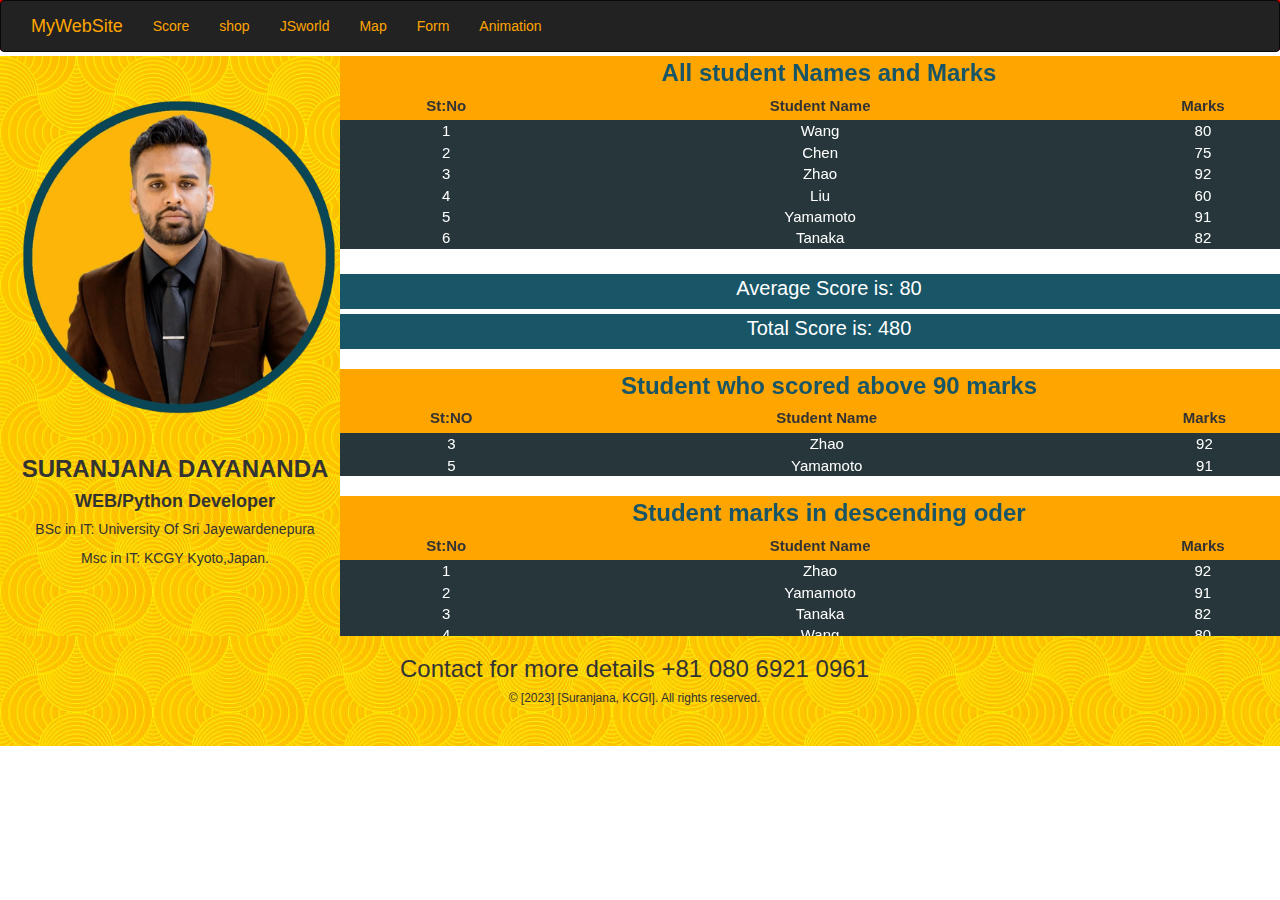
<file: index.html>
<!DOCTYPE html>
<html lang="en">
<head>
  <title>Bootstrap Example</title>
  <meta charset="utf-8">
  <meta name="viewport" content="width=device-width, initial-scale=1">
  <link rel="stylesheet" href="https://maxcdn.bootstrapcdn.com/bootstrap/3.4.1/css/bootstrap.min.css">
  <link
    rel="stylesheet"
    href="https://cdnjs.cloudflare.com/ajax/libs/animate.css/4.1.1/animate.min.css"
  />
  
  <style type="text/css">
  	
  	.header{

  				width: 100%;
  				height: 50px;
  				background-color:red;
  				align-items: center;
  	}
  	
  	.content { 
    width: 50%; 
		} 
		.content1 { 
		    float: left; 
		    width: 50%; 
		} 
		.bio { 
		    background-color: red; 
		    margin-top: 5px;
		    width: 350px;
		    height: 580px;
		    background-image: url(img/bimg.jpeg); 
		} 
		.frame { 
		    margin-left: 20px; 
		      margin-top: 5px;
		    width: 1000px;
		    height: 580px; 
		    background-color: yellow; 
		}
		.footer{
				display: flex;
				margin-top: 100px;
				width: 100%;
  			height: 110px;
  			
  			background-image: url(img/bimg.jpeg);
  	}
  	.footer h3,h6{
  		margin-left: 400px;
  	}
  	.items{
  		align-items: center;
  	}
		
  </style>
</head>
<body> 



		
		<div  class="header">
		<header class="items">
		<nav class="navbar navbar-inverse" >
  	<div class="nav">
  		<div class="container-fluid">
    <div class="navbar-header" >
      <a style=" color: orange;" class="navbar-brand" href="index.html" >MyWebSite</a>
    </div>
    <ul class="nav navbar-nav">
      
      <li ><a style=" color: orange;" href="1js.html" target="iframe1">Score</a></li>
      <li ><a style=" color: orange;" href="2js.html" target="iframe1">shop</a></li>
      <li ><a style=" color: orange;" href="3js.html" target="iframe1">JSworld</a></li>
      <li ><a style=" color: orange;" href="4js.html" target="iframe1">Map</a></li>
      <li ><a style=" color: orange;" href="5js.html" target="iframe1">Form</a></li>
      <li ><a style=" color: orange;" href="6js.html" target="iframe1">Animation</a></li>

      
     
      
    </ul>
    
    
 		</div>
  	</div>
		</nav>
		</header>
		</div>
		<div class="content">
			  <div class="content1">
			    		<div class="bio">
			    			<center><img class="animate__animated animate__fadeInLeft" src="img/img3.png" width="355" height="380">
			    			<h3  class="animate__animated animate__fadeInUp"><b>SURANJANA DAYANANDA</b></h3><h4  class="animate__animated animate__fadeInUp"><b>WEB/Python Developer</b></h4>

			    			<h5  class="animate__animated animate__fadeInUp">BSc in IT: University Of Sri Jayewardenepura</h5>

			    			</h5 class="animate__animated animate__fadeInUp">Msc in IT: KCGY Kyoto,Japan.</h5></center>

			    		</div>
			  </div>
			  <div class="content1">
			    		<div class="frame">
			    			<iframe src="1js.html"  name="iframe1" width="1000" height="580" style="border:none; background-color: white;">
</iframe>
			    		</div>
			  </div>
		</div>
		<div  class="footer">
			<center><h3 class="animate__animated animate__zoomIn">Contact for more details +81 080 6921 0961</h3>
				<h6 class="animate__animated animate__zoomIn">© [2023] [Suranjana, KCGI]. All rights reserved.</h6>
			</center>
			
		</div>
		



</body>
</html>
</file>
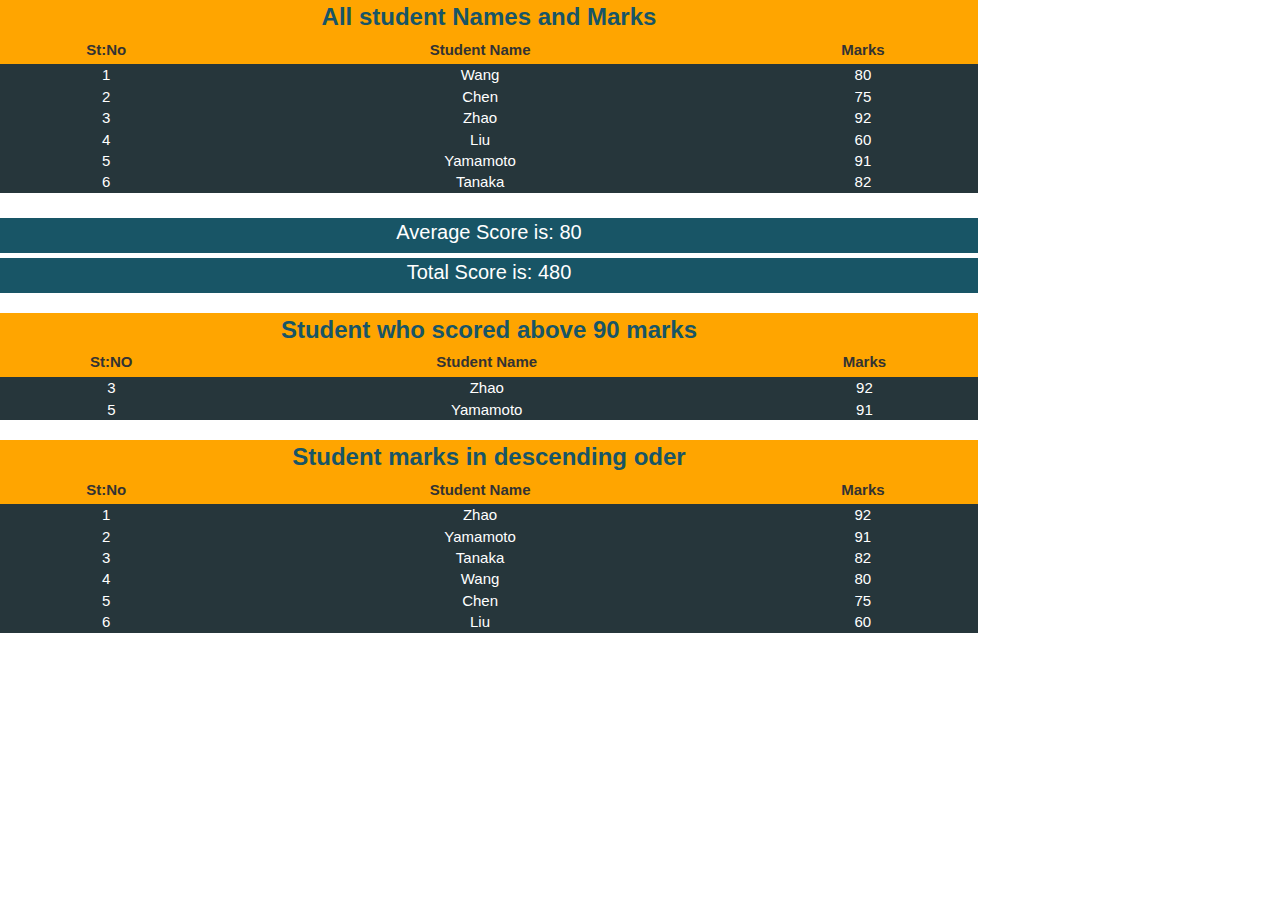
<file: 1js.html>
<!DOCTYPE html>
<html>
<head>
	<meta charset="utf-8">
	<meta name="viewport" content="width=device-width, initial-scale=1">
	<link rel="stylesheet" href="https://maxcdn.bootstrapcdn.com/bootstrap/3.4.1/css/bootstrap.min.css">
	<link
    rel="stylesheet"
    href="https://cdnjs.cloudflare.com/ajax/libs/animate.css/4.1.1/animate.min.css"
  />
	<title>Assignment-1</title>
	<style type="text/css">
		table{
			width: 978px;
			height: auto;
			border: 0.3;
			border-spacing:0px;

		}
		th, td{
			text-align: center;
			height: 15px;
			font-size: 15px;


		}
		th{
			background-color: orange;
			height: 30px;

		}
		td{
			background-color: #26363b;
			color: white;
		}
		div{
			width: 978px;
			height: 35px;
			margin-top: 5px;
			background-color: #185566;
			color: white;
			font-size: 20px;
			text-align: center;
		}
	</style>
</head>
<body>
	
		<table id="arrayTable"  class="animate__animated animate__fadeInUp">
		
        <thead>
        	<tr>
        		<th colspan="3" style="font-size: 24px; color: #185566; ">All student Names and Marks</th>
        	</tr>
            <tr>
                <th>St:No</th>
                <th>Student Name</th>
                <th>Marks</th>
            </tr>
        </thead>
        <tbody id="1">
        
        </tbody>
    </table><br>

    <div id="avg" class="animate__animated animate__fadeInUp"></div>
    <div id="total" class="animate__animated animate__fadeInUp"></div><br>
    
    <table id="over90" class="animate__animated animate__fadeInUp" >
    	
        <thead>
        	<tr>
        		<th colspan="3" style="font-size: 24px; color: #185566; ">Student who scored above 90 marks</th>
        	</tr>
            <tr>
                <th>St:NO</th>
                <th>Student Name</th>
                <th>Marks</th>
            </tr>
        </thead>
        <tbody>
        
        </tbody>
    </table><br>
    
    <table id="place" class="animate__animated animate__fadeInUp" >
    	
        <thead>
        	<tr>
        		<th colspan="3" style="font-size: 24px; color: #185566; ">Student marks in descending oder</th>
        	</tr>
            <tr>
                <th>St:No</th>
                <th>Student Name</th>
                <th>Marks</th>
            </tr>
        </thead>
        <tbody>
        
        </tbody>
    </table>

	
	
		<script type="text/javascript">
		// Array of student names
		const names = ["Wang", "Chen", "Zhao", "Liu", "Yamamoto", "Tanaka"];


		// Array of student scores
		const score = [80, 75, 92, 60, 91, 82];

		// print all student and their Marks
		lnt = score.length; 
		const tableBody = document.querySelector('#arrayTable tbody');
		for (var i = 0; i < lnt; i++) {
			const row = document.createElement('tr');

		    const indexCell = document.createElement('td');
		    indexCell.textContent = i+1;

		    const valueCell = document.createElement('td');
		    valueCell.textContent = names[i];
		    const valueCell2 = document.createElement('td');
		    valueCell2.textContent = score[i];

		    row.appendChild(indexCell);
		    row.appendChild(valueCell);
		    row.appendChild(valueCell2);

		    tableBody.appendChild(row);
		}
		document.write("<br>");

		// Calculate total score
		var totalScore = 0;
		for (var i = 0; i < score.length; i++) {
		  totalScore += score[i];
		}


		// Calculate average score
		var averageScore = "Average Score is: "+(totalScore / score.length);
		var totalScore = "Total Score is: "+totalScore;



		// Display total and average score
		// document.write("Total Score: " + totalScore,"<br>");
		// document.write("Average Score: " + averageScore,"<br><br>");
		document.getElementById("avg").textContent = averageScore;
		document.getElementById("total").textContent = totalScore;


		// Display students with scores over 90
		const over90 = document.querySelector('#over90 tbody');
		for (var i = 0; i < score.length; i++) {
		  if (score[i] > 90) {
		    const row = document.createElement('tr');

		    const indexCell = document.createElement('td');
		    indexCell.textContent = i+1;

		    const valueCell = document.createElement('td');
		    valueCell.textContent = names[i];
		    const valueCell2 = document.createElement('td');
		    valueCell2.textContent = score[i];

		    row.appendChild(indexCell);
		    row.appendChild(valueCell);
		    row.appendChild(valueCell2);

		    over90.appendChild(row);
		  }
		}


		// Sort Scores in descending order
		
		lnt = score.length; 
		const places = document.querySelector('#place tbody');
		for (var i = 0; i < lnt; i++) {
			const mx = Math.max(...score);
			const ind = score.indexOf(mx);
			
			
			const row = document.createElement('tr');

		    const indexCell = document.createElement('td');
		    indexCell.textContent = i+1;

		    const valueCell = document.createElement('td');
		    valueCell.textContent = names[ind];
		    const valueCell2 = document.createElement('td');
		    valueCell2.textContent = score[ind];

		    row.appendChild(indexCell);
		    row.appendChild(valueCell);
		    row.appendChild(valueCell2);

		    places.appendChild(row);
		    score.splice(ind,1);
			names.splice(ind,1);
			
		}

		

	</script>

</body>
</html>
</file>
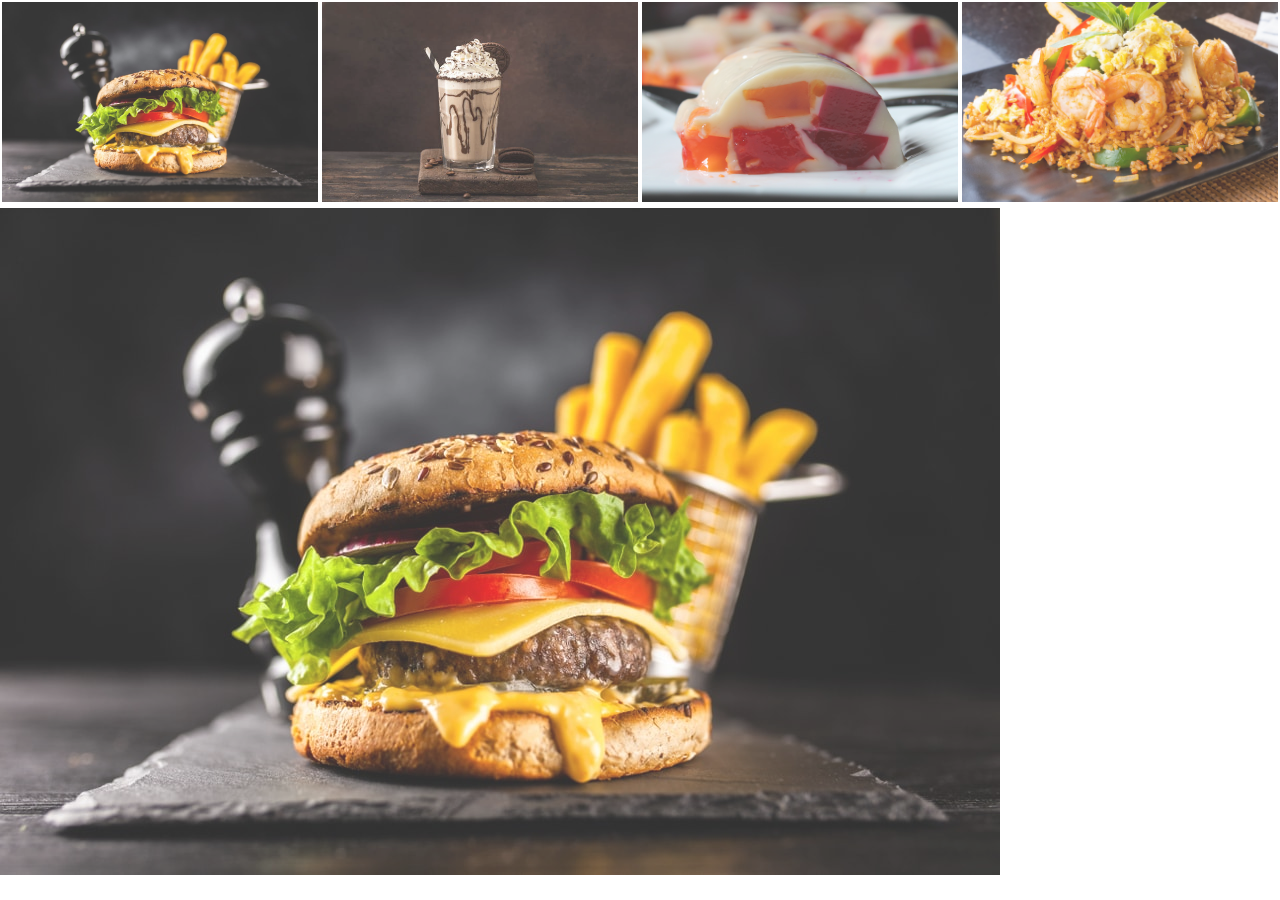
<file: 2js.html>
<!DOCTYPE html>
<html>
<head>
<meta name="viewport" content="width=device-width, initial-scale=1">
<link
    rel="stylesheet"
    href="https://cdnjs.cloudflare.com/ajax/libs/animate.css/4.1.1/animate.min.css"
  />
<style>
* {
  box-sizing: border-box;

}

body {
  margin: 0;
  font-family: Arial;
  
  color: white;
}


.column {
  float: left;
  width: 25%;
  padding: 2px;
}


img {
  opacity: 0.8; 
  cursor: pointer; 
}

img:hover {
  opacity: 1;
}


.row:after {
  content: "";
  display: table;
  clear: both;
}


.container {
  position: relative;
  display: none;
}


#imgtext {
  position: absolute;
  bottom: 15px;
  left: 15px;
  color: white;
  font-size: 20px;
}


.closebtn {
  position: absolute;
  top: 10px;
  right: 15px;
  color: white;
  font-size: 35px;
  cursor: pointer;
}
</style>
</head>
<body>




<div class="row">
  <div class="column">
    <img class="animate__animated animate__fadeInDown" src="img/shop/img1.jpeg" alt="BURGER" style="width:100%"  height="200px"onclick="myFunction(this);">
  </div>
  <div class="column">
    <img class="animate__animated animate__fadeInDown" src="img/shop/img2.jpeg" alt="CHOCO SHAKE" style="width:100%; height: 200px;" onclick="myFunction(this);">
  </div>
  <div class="column">
    <img class="animate__animated animate__fadeInDown" src="img/shop/img3.jpeg" alt="JELLO" style="width:100%"  height="200px"onclick="myFunction(this);">
  </div>
  <div class="column">
    <img class="animate__animated animate__fadeInDown" src="img/shop/img4.jpeg" alt="MIXED RICE" style="width:100%"  height="200px"onclick="myFunction(this);">
  </div>
</div>

<div class="container">
  <div id="imgtext"></div>
  <span onclick="this.parentElement.style.display='none'" class="closebtn">&times;</span>
  
  <img id="expandedImg" style="width:100%">
  
  
</div>
<img src="img/shop/img1.jpeg">
<script>
function myFunction(imgs) {
  var expandImg = document.getElementById("expandedImg");
  var imgText = document.getElementById("imgtext");
  expandImg.src = imgs.src;
  imgText.innerHTML = imgs.alt;
  expandImg.parentElement.style.display = "block";
}
</script>

</body>
</html>
</file>
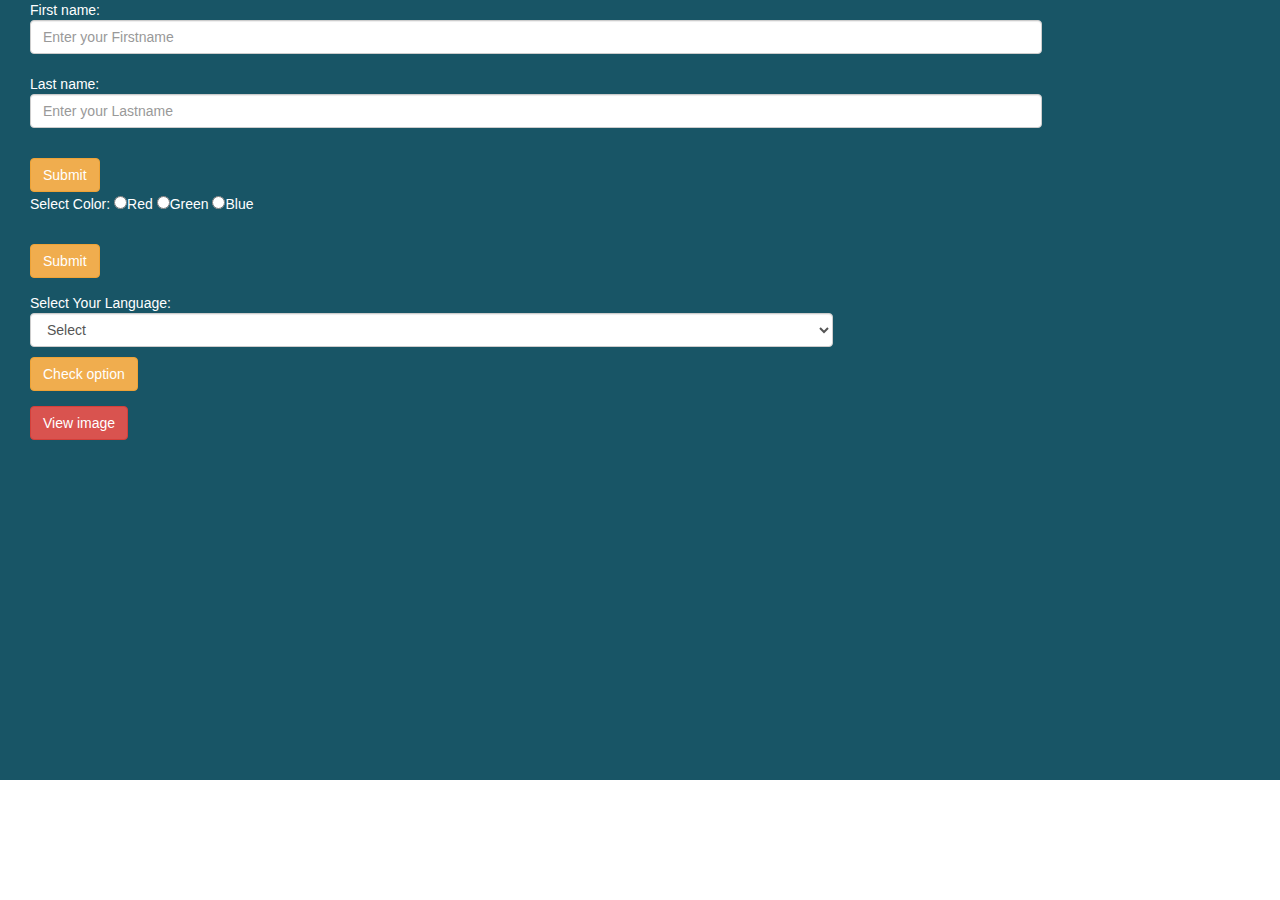
<file: 3js.html>
<!DOCTYPE html>
<html>
<head>
	<title></title>
	<link rel="stylesheet" href="https://maxcdn.bootstrapcdn.com/bootstrap/3.4.1/css/bootstrap.min.css">
	<link
    rel="stylesheet"
    href="https://cdnjs.cloudflare.com/ajax/libs/animate.css/4.1.1/animate.min.css">
	<style type="text/css">
	
		img{
			width: 400px;
			height: 260px;
			border-radius: 10px;
			margin-top: 20px;
		}
		.container{
			width: 100%;
			height: 780px;
			margin-top: 10px 10px 10px 10px;
			background-color: #185566;
			color: white;
			
		}
	</style>
</head>
<body>

		<div class="container">
			<div class="name" class="form-group">
			<div class="col-md-10">
				First name: <input type="text"  class="form-control" id="fname"  name="fname" placeholder="Enter your Firstname"><br>
				  Last name: <input type="text"  class="form-control"  id="lname" name="lname" placeholder="Enter your Lastname"><br>
				  <h4 id="name"></h4>
				  <input type="button" class="btn btn-warning" onclick="myFunction()" value="Submit">
			</div>
			<br>
			<br>
			<br>

			<script>
			function myFunction() {
			  var a =document.getElementById("fname").value;
			  var b =document.getElementById("lname").value;
			  document.getElementById("name").textContent = "Welcome "+a+" "+b;
			}
			
			</script>
		</div><br>

     
    
    <div class="color" >
    <div class="col-md-8">
    	<div class="form-group">
    		Select Color:
    <input  type="radio" name="color" value="Red">Red
    <input  type="radio" name="color" value="Green">Green
    <input  type="radio" name="color" value="Blue">Blue
    <br><br>
     <h4 id="result"></h4>
    <button class="btn btn-warning" type="button" onclick="displayRadioValue()">
        Submit
    </button>
    	</div>
    </div>
    <br>
   
    <script>
        function displayRadioValue() {
            var ele = document.getElementsByName('color');
 
            for (i = 0; i < ele.length; i++) {
                if (ele[i].checked)
                    document.getElementById("result").innerHTML
                        = "Your Color is: " + ele[i].value;
            }
        }
    </script>
    </div>


    <div class="language">
    	<div class="col-md-8">
    		<div class="form-group">
    			<p> Select Your Language:
        <select id="select" class="form-control">
            <option value="Sinhala">Select</option>
            <option value="Sinhala">Sinhala</option>
            <option value="English">English</option>
            <option value="Japanese">Japanese</option>
        </select>
    </p>
 	<h4 id="output"></h4>
  
 
 
    <button class="btn btn-warning" onclick="getOption()"> Check option </button><br>
     
    		</div>
    	</div>
    <script type="text/javascript">
    function getOption() {
        selectElement = document.querySelector('#select');
        output = selectElement.value;
        document.getElementById('output').textContent = "Language: "+output;
    }
    </script>
    </div><br>

	<div class="col-md-8">
		<div class="img">
		<button class="btn btn-danger" onClick="showImage()">View image</button>
	<div id="first" style="height:200px; width:200px; display:none;">
	    <img width="400" height="240" src="img/shop/img1.jpeg" onmouseover="hover(this);"/> 
	</div>
	  
	<script>
    const showImage = () => {
        document.getElementById("first").style.display ='block';
    }
    function hover(img)
	{
	 img.src = "img/shop/img3.jpeg"
	}

	</script>
	</div>
	</div>
		</div>

</body>
</html>
</file>
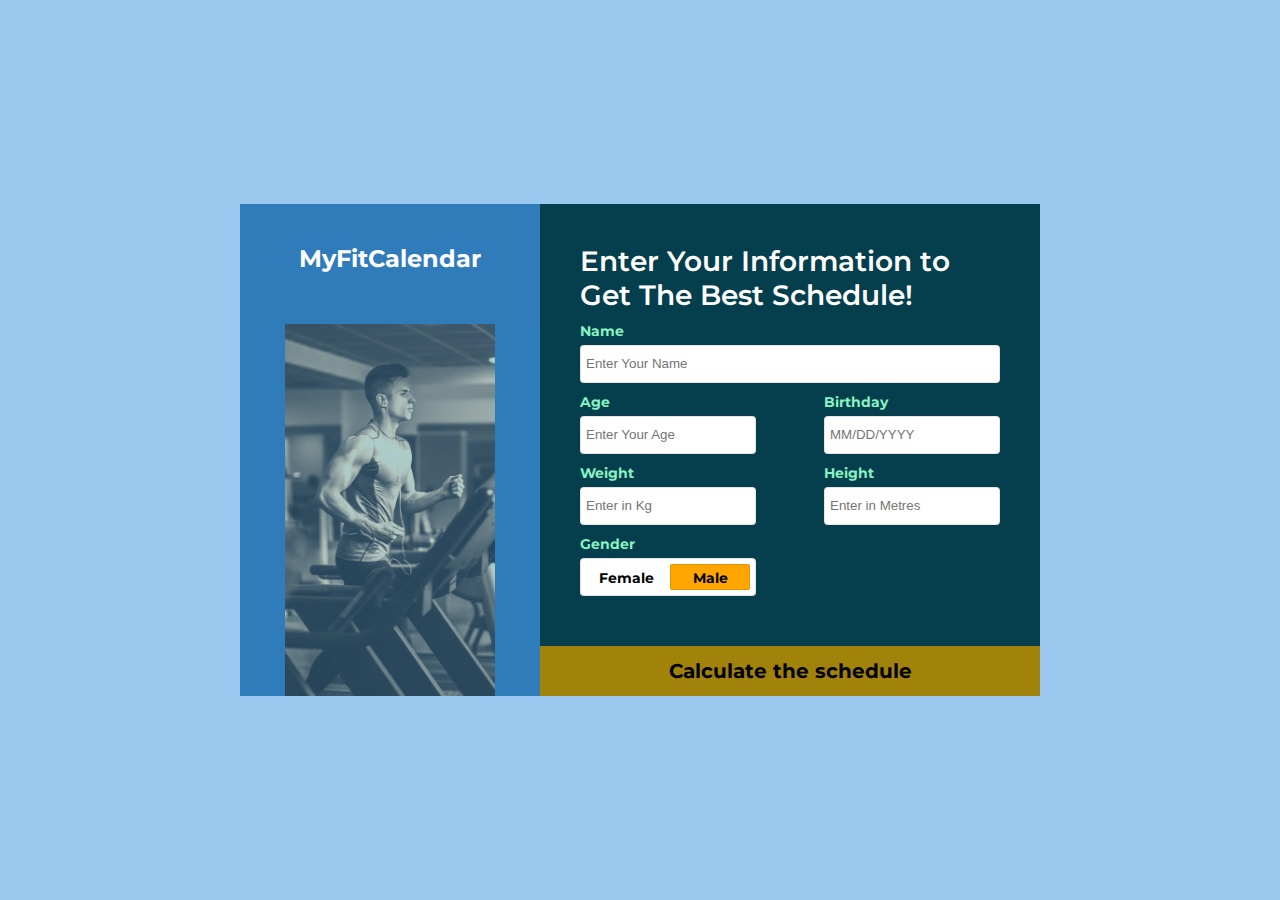
<file: 5js.html>
<!DOCTYPE html>
<html>
<head>
  <meta charset="utf-8">
  <meta name="viewport" content="width=device-width, initial-scale=1">
  <title></title>
  <link rel="stylesheet" type="text/css" href="https://cdnjs.cloudflare.com/ajax/libs/animate.css/4.1.1/animate.min.css"/>
</head>
<body>
    
<form id="form" class="animate__animated animate__zoomIn">

    <div class='signup-container'>
    <div class='left-container'>
    <h1>
      MyFitCalendar
    </h1>
    <div class='fitness'>
      <img src='img/form-img.jpg'>
    </div>
  </div>
  <div class='right-container'>
    <header>

      <link rel="stylesheet" href="form.css">
      <div class="card-title">
        <h1>Enter Your Information to Get The Best Schedule!</h1>
      </div>
      <div class='set'>
        <div class='fitness-name'>
          <label for='fitness-name'>Name</label>
          <input id='name' placeholder="Enter Your Name" type='text' required>
        </div>
        
      </div>
      <div class='set'>
        <div class='fitness-age'>
          <label for='fitness-age'>Age</label>
          <input id='fitness-age' placeholder="Enter Your Age" type='text' required>
        </div>
        <div class='fitness-birthday'>
          <label for='fitness-birthday'>Birthday</label>
          <input id='fitness-birthday' placeholder='MM/DD/YYYY' type='text' required>
        </div>
      </div>
      <div class='set1'>
        <div class='fitness-w'>
          <label for='fitness-weight'>Weight</label>
          <input  id='weight' placeholder="Enter in Kg" type='text' required>
        </div>
        <div class='fitness-h'>
          <label for='fitness-birthday'>Height</label>
          <input id='height' placeholder='Enter in Metres' type='text' required>
        </div>
      </div>
      <div class='set'>
        <div class='fitness-gender'>
          <label for='fitness-gender'>Gender</label>
          <div class='radio-container'>
            <input id='fitness-gender-female' name='fitness-gender' type='radio' value='female'>
            <label for='fitness-gender-female'>Female</label>
            <input checked='' id='fitness-gender-male' name='fitness-gender' type='radio' value='male'>
            <label for='fitness-gender-male'>Male</label>
          </div>
        </div>
      
    </header>
    <footer>
      
          <button  id="next" type="submit" >Calculate the schedule</button>
      
    </footer>
  </div>
  </div>
  <script type="text/javascript">
      const form = document.getElementById('form');
      const weight = document.getElementById('weight');
      const name = document.getElementById('name');
      const height = document.getElementById('height');

      form.addEventListener('submit' ,function (e) {
        e.preventDefault();

        const fname = name.value;
        const wgt = weight.value;
        const hgt = height.value;

        localStorage.setItem('f-name',fname);
        localStorage.setItem('weight',wgt);
        localStorage.setItem('height',hgt);

        window.location.href = "schedule.html";
      })
  </script>
</form>

</body>
</html>
</file>
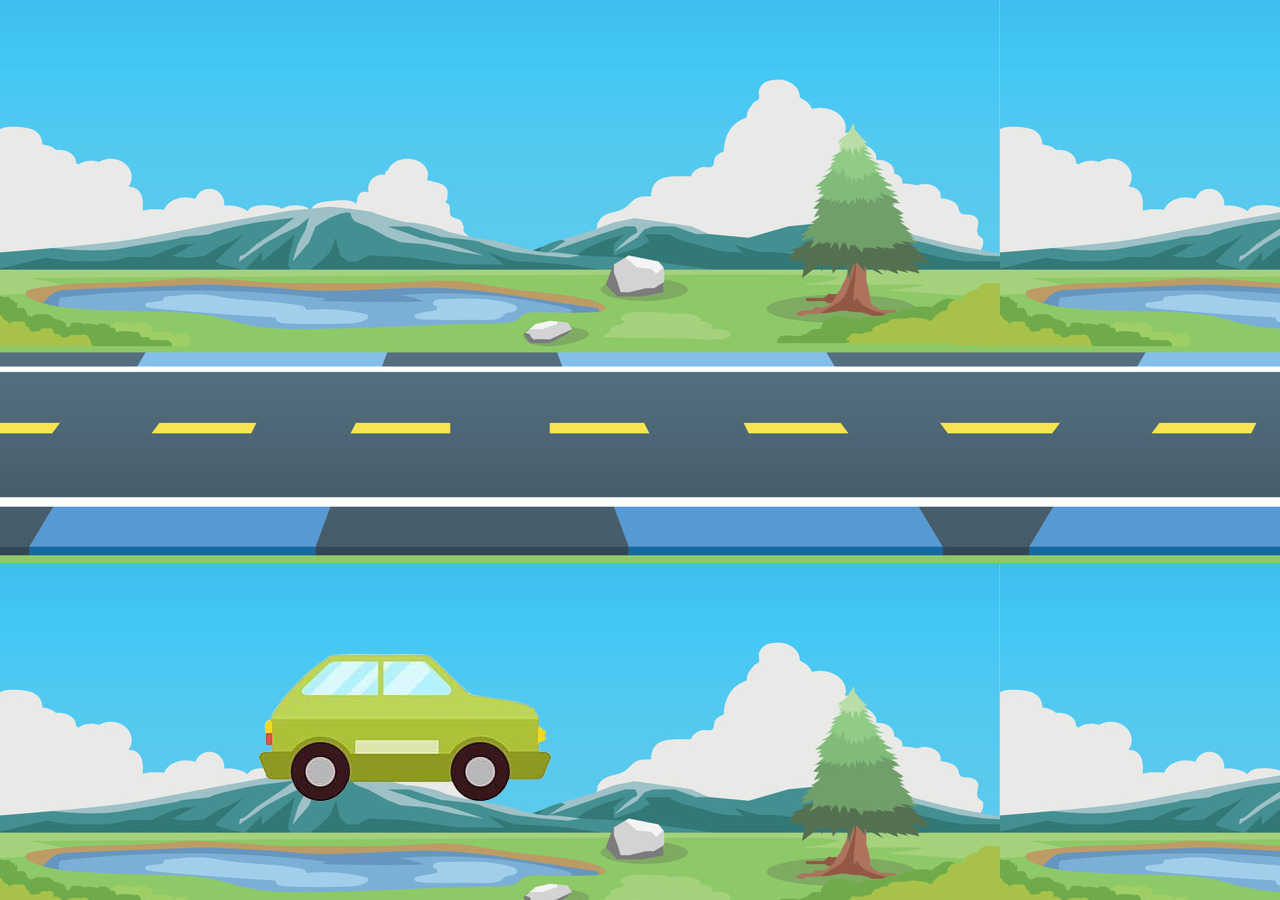
<file: 6js.html>
<!DOCTYPE html>
<html lang="en">
<head>
  <meta charset="UTF-8">
  <meta name="viewport" content="width=device-width, initial-scale=1.0">
  <style type="text/css">
  	body {
  margin: 0;
  overflow: hidden;
  background-color: #000;
}

.container {
  position: relative;
  width: 100%;
  height: 100vh;
}

.sky {
  position: absolute;
  top: 0;
  left: 0;
  width: 100%;
  height: 100%;
  background-image: url(img/road.jpeg);
}





.car {
  position: absolute;
  bottom: 170px;
  left: 10px;
  width: 200px;
  height: 150px;
/*  background-color: #f00; /* Red */*/
  border-radius: 5px;
}
  </style>
  
  <title>Car Moving Animation</title>
</head>
<body>
  <div class="container">
    
    <div class="sun-moon"></div>
    <div class="sky">
      <div class="car" id="car"><img src="img/car.png"></div>
    </div>
  </div>
  <script>
  	const car = document.getElementById("car");
let carPosition = 10;
const maxPosition = window.innerWidth - 60; // Car width is 50px, add some buffer space

function moveCar() {
  carPosition += 5; // Adjust the speed of the car by changing this value
  if (carPosition > maxPosition) {
    carPosition = 10; // Reset the position to the left when it reaches the right end
  }
  car.style.left = carPosition + "px";
  requestAnimationFrame(moveCar);
}

moveCar();
  </script>
</body>
</html>
</file>
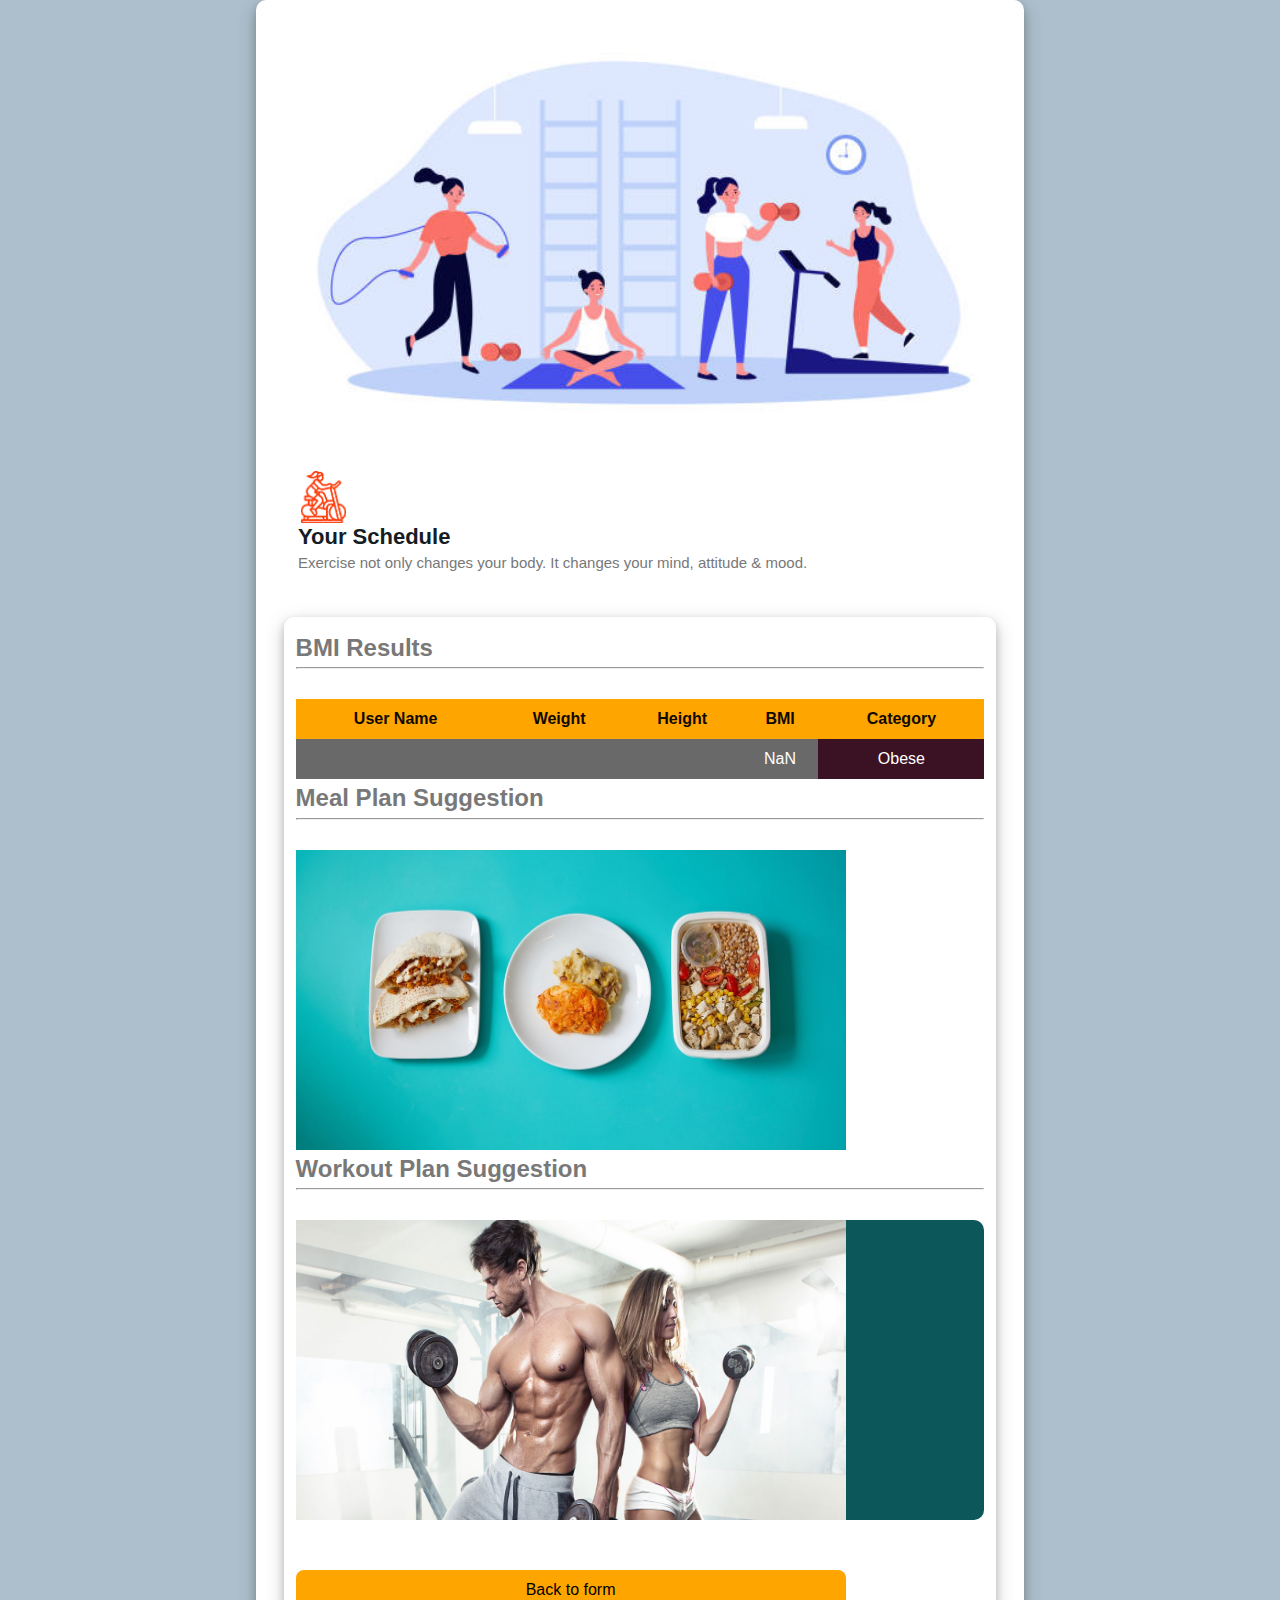
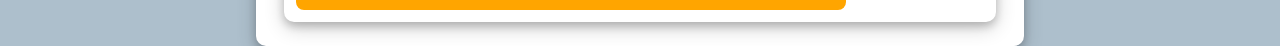
<file: schedule.html>
<!DOCTYPE html>
  <head>
    <link rel="stylesheet" href="style.css">
    <link rel="stylesheet" href="schedule.css">
    <link rel="stylesheet" type="text/css" href="https://cdnjs.cloudflare.com/ajax/libs/animate.css/4.1.1/animate.min.css"/>
    
  </head>
  <body>
    <div  class="animate__animated animate__zoomIn" class="card-view">
    <div class="class-card">

      <figure class="card-banner img-holder" style="--width: 416; --height: 240;">
        <img src="img/schedule-img.jpg" width="416" height="240" loading="lazy" class="img-cover">
      </figure>
    
      <div class="card-content">
    
        <div class="title-wrapper">
          <img src="img/class-icon-2.png" width="52" height="52" aria-hidden="true" alt=""
            class="title-icon">
    
          <h3 class="h3">
            <div class="card-title">Your Schedule</div>
          </h3>
        </div>
    
        <p class="card-text">
          Exercise not only changes your body. It changes your mind, attitude & mood.
        </p>
    
        
    
      </div>
      <div class="card-view">
        <div class="class-card1">
      <h2>BMI Results</h2><hr>
  <table border="0px;" >
    <tr>
      <th>User Name</th>
      <th> Weight</th>
      <th> Height</th>
      <th> BMI</th>
      
      <th> Category</th>
    </tr>
    <tr>
      <td id="name"></td>
      <td id="weight"></td>
      <td id="height"></td>
      <td id="bmi"></td>
      
      <td id="Status" style="background-color: #3b1223; color: white;"></td>
    </tr>
  </table>

  <h2>Meal Plan Suggestion</h2><hr>
  <div class="meal">
      <div class="wrapper">
        <div class="image">
              <img src="img/meal.jpeg" width="300" height="250"> 

              <div class="content">
                <h4 id="mplan"></h4>
              </div>
        </div>
    </div>
  </div>

  <h2>Workout Plan Suggestion</h2><hr>
  <div class="w-out">
    <div class="wrapper">
        <div class="image">
              <img src="img/w-out.jpeg" width="300" height="250"> 
              <div class="content">
                <h4 id="Woplan"></h4>
              </div>
        </div>
    </div>
  </div>

  <script>
     const Fname = localStorage.getItem('f-name');
     const Weight = localStorage.getItem('weight');
     const Height = localStorage.getItem('height');
     

     
     const BMI = Weight / (Height * Height)
     var status = "";
     var meal = "";
     var wout = "";
     if (BMI < 18.5) {
        status = "Lower-weight";
        meal ="Aim for a balanced diet with sufficient protein, carbohydrates, and healthy fats.Include lean protein sources such as chicken breast, fish, tofu, and legumes Incorporate whole grains like quinoa, brown rice, and whole wheat bread.Add healthy fats from sources like avocados, nuts, and olive oil.Include plenty of fruits and vegetables for added nutrients.";
        wout ="Include strength training exercises to build muscle mass and increase overall body strength.Focus on compound exercises like squats, deadlifts, bench presses, and rows.Perform exercises with proper form and gradually increase resistance to stimulate muscle growth.Incorporate resistance training 2-3 times per week.Include aerobic exercises like brisk walking, cycling, or swimming for cardiovascular health";
     }
     else if(BMI <= 25){
        status = "Normal";
        meal =" Maintain a healthy diet with a good mix of fruits, vegetables, lean proteins, and whole grains.Include a variety of vegetables in your meals, both raw and cooked.Incorporate lean proteins like chicken, turkey, fish, eggs, and legumes.Opt for whole grain products like whole wheat pasta, brown rice, and whole grain bread.Include a moderate amount of healthy fats from sources like nuts, seeds, and olive oil.";
        wout ="Engage in regular cardiovascular exercises like running, jogging, or cycling for at least 30 minutes a day, most days of the week.Include interval training workouts to increase intensity and challenge the cardiovascular system.Incorporate strength training exercises to maintain muscle tone and overall body strength.Focus on a full-body strength training routine 2-3 times per week, targeting major muscle groups.Include flexibility exercises like stretching or yoga to improve mobility and prevent injuries.";
        
     }
     else if(BMI <= 30){
        status = "Over-weight";
        meal ="Consume a calorie-controlled diet with portion control and reduced intake of sugars and fats.Focus on nutrient-dense foods that are low in calories but high in fiber and protein.Include lean proteins like skinless chicken, turkey, fish, and plant-based proteins.Opt for whole grains like quinoa, oats, and whole wheat products.Increase your intake of fruits and vegetables and limit processed foods and sugary drinks.";
        wout ="Combine cardiovascular exercises with strength training and high-intensity interval training (HIIT) for effective weight loss.Perform cardio exercises such as running, cycling, or swimming for 30-60 minutes, at least 5 times per week.Incorporate HIIT workouts that alternate between high-intensity bursts and recovery periods.Include strength training exercises to build lean muscle mass and boost metabolism.Focus on compound exercises that engage multiple muscle groups and burn more calories.";
      
     }
     else{
        status = "Obese";
        meal ="Emphasize a well-balanced diet with reduced calorie intake and increased physical activity.Choose lean proteins like poultry, fish, tofu, and legumes.Incorporate whole grains like brown rice, whole wheat bread, and quinoa.Include plenty of fruits and vegetables for fiber and essential nutrients.Limit processed foods, sugary snacks, and beverages hig";
        wout="Incorporate a mix of cardiovascular exercises, strength training, and flexibility exercises to promote weight loss and overall fitness.Perform moderate-intensity cardio exercises like brisk walking, elliptical training, or swimming for 30-60 minutes, most days of the week.Include strength training exercises to build lean muscle mass, improve metabolic rate, and enhance weight loss.Focus on full-body strength training workouts, targeting major muscle groups, 2-3 times per week.Engage in flexibility exercises like yoga or Pilates to improve flexibility, balance, and reduce the risk of injuries.";
        
     }
     document.getElementById("bmi").textContent = BMI;
     document.getElementById("name").textContent = Fname;
     document.getElementById("weight").textContent = Weight;
     document.getElementById("height").textContent = Height;
     document.getElementById("Status").textContent = status;
     document.getElementById("mplan").textContent = meal;
     document.getElementById("Woplan").textContent = wout;
    
  </script>

  
        <div>
          <button type="submit"><a href="5js.html">Back to form</a></button>
        </div>
        </div>

      </div>
      
    </div>
  </div>
  </body>
  
</html>
</file>
<file: form.css>
@import url("https://fonts.googleapis.com/css?family=Montserrat:400,600&display=swap");
* {
  box-sizing: border-box;
  margin: 0;
  padding: 0;
}

body {
  align-items: center;
  background: #0275d465;
  /* color: rgba(0, 0, 0, 0.8); */
  display: grid;
  font-family: "Montserrat", sans-serif;
  font-size: 14px;
  font-weight: 400;
  height: 100vh;
  justify-items: center;
  weight: 100vw;
}

.signup-container {
  display: grid;
  grid-template-areas: "left right";
  max-width: 900px;
}

.left-container {
  background: #307cbb;
  overflow: hidden;
  padding: 40px 0 0 0;
  position: relative;
  text-align: center;
  width: 300px;
}
.left-container h1 {
  color: white;
  display: inline-block;
  font-size: 24px;
}
.left-container h1 i {
  background: #0072CE;
  border-radius: 50%;
  color: #807182;
  font-size: 24px;
  margin-right: 5px;
  padding: 10px;
  transform: rotate(-45deg);
}
.left-container .fitness {
  bottom: -5px;
  position: absolute;
  text-align: center;
}
.left-container .fitness:before {
  background: #307cbb;
  content: "";
  height: 100%;
  left: 0;
  opacity: 0.4;
  position: absolute;
  width: 100%;
  z-index: 1;
}
.left-container img {
  filter: sepia(100%);
  width: 70%;
}

.right-container {
  background: #053f4d;
  display: grid;
  grid-template-areas: "." ".";
  width: 500px;
}
.right-container h1:nth-of-type(1) {
  color: white;
  font-size: 28px;
  font-weight: 600;
}
.right-container .set {
  display: flex;
  justify-content: space-between;
  margin: 10px 0;
}
.right-container .set1{
  display: flex;
  justify-content: space-between;
  margin: 10px 0;
}
.right-container input {
  border: 1px solid rgba(0, 0, 0, 0.1);
  border-radius: 4px;
  height: 38px;
  line-height: 38px;
  padding-left: 5px;
}
.right-container input {
  color: rgba(0, 0, 0, 0.8);
}
.right-container label{
  color: #88f2c2;
}
.right-container header {
  padding: 40px;
}
.right-container label, .right-container input, .right-container .fitness-photo {
  width: 176px;
}
.fitness-name input{
  width: 420px;
}
.right-container .fitness-photo {
  align-items: center;
  display: grid;
  grid-template-areas: ". .";
}
.right-container .fitness-photo button {
  border: none;
  border-radius: 20px;
  height: 38px;
  margin-right: 10px;
  outline: none;
  width: 38px;
}
.right-container .fitness-photo button i {
  color: rgba(0, 0, 0, 0.8);
  font-size: 16px;
}
.right-container .fitness-weight .radio-container {
  display: flex;
  justify-content: space-between;
  width: 100%;
}
.right-container footer {
  
  background: #a1820a;
  display: flex;
  
  
}
.right-container footer button {
  border: 1px solid rgba(0, 0, 0, 0.2);
  height: 50px;
  line-height: 38px;
  width: 500px;
/*  border-radius: 10px;*/
  font-family: "Montserrat", sans-serif;
}
.right-container footer #back {
  background: orange;
  transition: 0.2s all ease-in-out;
}
.right-container footer #back:hover {
  background: orange;
  color: black;
}
.right-container footer #next {
  background: #a1820a;
  border: 1px solid transparent;
  color: black;
  font-size: 20px;
  font-weight: bold;
  
}
.right-container footer #next:hover {
  background: orange;
  color: black;
  font-weight: bold;
}

.fitness-name label, .fitness-age label, .fitness-birthday label,.fitness-w label,.fitness-h label, .fitness-gender label, .fitness-spayed-neutered label, .fitness-weight label {
  display: block;
  margin-bottom: 5px;
  font-weight: bold;
}

.radio-container {
  background: #fff;
  border: 1px solid rgba(0, 0, 0, 0.1);
  border-radius: 4px;
  display: inline-block;
  padding: 5px;

}

.radio-container label {
  background: transparent;
  border: 1px solid transparent;
  border-radius: 2px;
  display: inline-block;
  height: 26px;
  line-height: 26px;
  margin: 0;
  padding: 0;
  text-align: center;
  transition: 0.2s all ease-in-out;
  width: 80px;
  color: black;
}

.radio-container input[type=radio] {
  display: none;
}

.radio-container input[type=radio]:checked + label {
  background: orange;
  border: 1px solid rgba(0, 0, 0, 0.1);
}
</file>
<file: style.css>
:root {

  

  --rich-black-fogra-29_50: hsl(210, 26%, 11%, 0.5);
  --rich-black-fogra-29-1: hsl(210, 26%, 11%);
  --rich-black-fogra-29-2: hsl(210, 50%, 4%);
  --silver-metallic: hsl(212, 9%, 67%);
  --coquelicot_20: hsla(12, 98%, 52%, 0.2);
  --coquelicot_10: hsla(12, 98%, 52%, 0.1);
  --sonic-silver: hsl(0, 0%, 47%);
  --cadet-gray: hsl(214, 15%, 62%);
  --light-gray: hsl(0, 0%, 80%);
  --coquelicot: #0072CE;
  --gainsboro: hsl(0, 0%, 88%);
  --white_20: hsl(0, 0%, 100%, 0.2);
  --white_10: hsl(0, 0%, 100%, 0.1);
  --black_10: hsl(0, 0%, 0%, 0.1);
  --white: hsl(0, 0%, 100%);

  /**
   * typography
   */

  --ff-catamaran: 'Catamaran', sans-serif;
  --ff-rubik: 'Rubik', sans-serif;

  --fs-1: 3.8rem;
  --fs-2: 3rem;
  --fs-3: 2.5rem;
  --fs-4: 2rem;
  --fs-5: 1.8rem;
  --fs-6: 1.5rem;

  --fw-900: 900;
  --fw-800: 800;
  --fw-700: 700;
  --fw-500: 500;

  /**
   * spacing
   */

  --section-padding: 80px;

  /**
   * shadow
   */

  --shadow-1: 0 0 20px var(--black_10);
  --shadow-2: 0px 10px 24px var(--coquelicot_20);

  /**
   * border radius
   */

  --radius-10: 10px;
  --radius-8: 8px;
  --radius-5: 5px;

  /**
   * transition
   */

  --transition-1: 0.25s ease;
  --transition-2: 0.5s ease;
  --cubic-in: cubic-bezier(0.51, 0.03, 0.64, 0.28);
  --cubic-out: cubic-bezier(0.33, 0.85, 0.4, 0.96);

}





/*-----------------------------------*\
  #RESET
\*-----------------------------------*/

*,
*::before,
*::after {
  margin: 0;
  padding: 0;
  box-sizing: border-box;
}

li { list-style: none; }

a {
  text-decoration: none;
  color: inherit;
}

a,
img,
span,
input,
button,
strong,
ion-icon { display: block; }

img { height: auto; }

input,
button {
  background: none;
  border: none;
  font: inherit;
}

input { width: 100%; }

button { cursor: pointer; }

ion-icon { pointer-events: none; }

address { font-style: normal; }

html {
  font-family: var(--ff-rubik);
  font-size: 10px;
  scroll-behavior: smooth;
}

body {
  background-color: var(--white);
  color: var(--sonic-silver);
  font-size: 1.6rem;
  line-height: 1.6;
}

:focus-visible { outline-offset: 4px; }

::-webkit-scrollbar { width: 5px; }

::-webkit-scrollbar-track { background-color: var(--light-gray); }

::-webkit-scrollbar-thumb { background-color: var(--coquelicot); }

::-webkit-scrollbar-thumb:hover { background-color: var(--rich-black-fogra-29-1); }





/*-----------------------------------*\
  #REUSED STYLE
\*-----------------------------------*/
#blog{
  background-color: #c97704;
}
#about{
  background-color: #95b4cc;
}
.container { padding-inline: 15px; }

.section { padding-block: var(--section-padding); }

.bg-dark {
  background-color: var(--rich-black-fogra-29-1);
  color: var(--silver-metallic);
}

.has-bg-image {
  background-repeat: no-repeat;
  background-position: top left;
}

.has-before,
.has-after {
  position: relative;
  z-index: 1;
}

.has-before::before,
.has-after::after {
  content: "";
  position: absolute;
}

.h1,
.h2,
.h3 {
  font-family: var(--ff-catamaran);
  line-height: 1.25;
}

.h1 {
  color: var(--white);
  font-size: var(--fs-1);
  font-weight: var(--fw-900);
}

.h2,
.h3 {
  color: var(--rich-black-fogra-29-1);
  font-weight: var(--fw-800);
}

.h2 { font-size: var(--fs-2); }

.h3 { font-size: var(--fs-4); }

.section-text { font-size: var(--fs-6); }

.btn {
  max-width: max-content;
  font-size: var(--fs-6);
  text-transform: uppercase;
  font-weight: var(--fw-500);
  padding: 15px 35px;
  border-radius: var(--radius-8);
  transition: var(--transition-1);
}

.btn-primary {
  background-color: orange;
  color: var(--white);
}

.btn-primary:is(:hover, :focus) {
  background-color: bla;
  color: var(--coquelicot);
  box-shadow: var(--shadow-2);
}

.btn-secondary {
  background-color: var(--white);
  color: var(--coquelicot);
}

.btn-secondary:is(:hover, :focus) { background-color: var(--rich-black-fogra-29-1); }

.w-100 { 
  width: 100%;
}

.circle,
.abs-img { position: absolute; }

.circle {
  top: 50%;
  left: 50%;
  transform: translate(-50%, -56%);
  width: 100%;
  z-index: -1;
  animation: rotate360 15s linear infinite;
}

@keyframes rotate360 {
  0% { transform: translate(-50%, -56%) rotate(0); }
  100% { transform: translate(-50%, -56%) rotate(1turn); }
}

.hero-subtitle,
.section-subtitle {
  font-family: var(--ff-catamaran);
  font-weight: var(--fw-700);
  text-transform: uppercase;
  max-width: max-content;
}

.section-subtitle {
  background-color: var(--coquelicot_10);
  color: var(--coquelicot);
  padding: 8px 20px;
  border-radius: var(--radius-8);
}

.section-title { margin-block: 18px 35px; }

.btn-link {
  --color: var(--white);

  color: var(--color);
  font-size: var(--fs-6);
  font-weight: var(--fw-500);
  text-transform: uppercase;
  max-width: max-content;
  transition: var(--transition-1);
}

.btn-link::before {
  bottom: 0;
  left: 0;
  width: 100%;
  height: 2px;
  background-color: var(--color);
  transition: var(--transition-1);
}

.btn-link:is(:hover, :focus) { --color: var(--coquelicot); }

.text-center { text-align: center; }

.img-holder {
  aspect-ratio: var(--width) / var(--height);
  background-color: var(--light-gray);
  overflow: hidden;
}

.img-cover {
  width: 100%;
  height: 100%;
  object-fit: cover;
}

.has-scrollbar {
  display: flex;
  gap: 25px;
  overflow-x: auto;
  padding-block-end: 30px;
  scroll-snap-type: inline mandatory;
}

.scrollbar-item {
  min-width: 100%;
  scroll-snap-align: start;
}

.has-scrollbar::-webkit-scrollbar { height: 10px; }

.has-scrollbar::-webkit-scrollbar-track,
.has-scrollbar::-webkit-scrollbar-thumb { border-radius: 50px; }

.has-scrollbar::-webkit-scrollbar-thumb:hover { background-color: var(--coquelicot); }

.has-scrollbar::-webkit-scrollbar-button { width: calc(25% - 25px); }





/*-----------------------------------*\
  #HEADER
\*-----------------------------------*/

.header .btn { display: none; }

.header {
  background-color: var(--white);
  position: fixed;
  top: 0;
  left: 0;
  width: 100%;
  padding-block: 10px;
  box-shadow: var(--shadow-1);
  z-index: 4;
}

.header > .container {
  display: flex;
  justify-content: space-between;
  align-items: center;
}

.logo {
  color: var(--rich-black-fogra-29-1);
  font-family: var(--ff-catamaran);
  font-size: 3.5rem;
  font-weight: var(--fw-900);
  display: flex;
  align-items: center;
  margin-inline-start: -8px;
}

.logo ion-icon {
  color: var(--coquelicot);
  font-size: 40px;
  transform: rotate(90deg) translate(-2px, -5px);
}

.nav-open-btn {
  background-color: var(--coquelicot);
  padding: 20px 15px;
  border-radius: var(--radius-8);
}

.nav-open-btn .line {
  background-color: var(--white);
  width: 30px;
  height: 3px;
}

.nav-open-btn .line:not(:last-child) { margin-block-end: 6px; }

.nav-open-btn .line:nth-child(2) {
  width: 25px;
  margin-inline-start: auto;
}

.navbar {
  background-color: var(--coquelicot);
  color: white;
 
  top: 100%;
  left: 0;
  width: 100%;
  height: 100%;
  display: grid;
  
  visibility: hidden;
  transition: 0.25s var(--cubic-in);
}

.navbar.active {
  visibility: visible;
  transform: translateY(-100%);
  transition: 0.5s var(--cubic-out);
  
}

.nav-close-btn {
  position: relative;
  top: 10px;
  right: 15px;
  background-color: var(--rich-black-fogra-29-1);
  color: var(--white);
  font-size: 40px;
  padding: 10px;
  border-radius: var(--radius-8);
}

.navbar-link {
  font-family: var(--ff-catamaran);
  font-size: var(--fs-4);
  
  color: white;
  transition: var(--transition-1);
  margin-right: 100px;
}
.navbar-link active{
  color: white;
}
.navbar-link:is(:hover, :focus, .active) { color: white; }





/*-----------------------------------*\
  #HERO
\*-----------------------------------*/

.hero {
  color: var(--cadet-gray);
  text-align: center;
  padding-block-start: calc(var(--section-padding) + 80px);
  padding-block-end: 0;
  overflow: hidden;
}

.hero::after {
  bottom: 0;
  left: 0;
  width: 100%;
  height: 240px;
  background-color: var(--coquelicot);
  z-index: -1;
}

.hero-content { margin-block-end: 90px; }

.hero-subtitle {
  background-color: var(--white_10);
  color: var(--white);
  margin-inline: auto;
  padding: 5px;
  padding-inline-end: 15px;
  border-radius: var(--radius-8);
}

.hero-subtitle .strong {
  display: inline-block;
  background-color: var(--coquelicot);
  padding: 2px 15px;
  margin-inline-end: 15px;
  border-radius: var(--radius-5);
}

.hero-title { margin-block: 30px 8px; }

.hero .section-text { margin-block-end: 40px; }

.hero .btn { margin-inline: auto; }

.hero-banner { position: relative; }

.hero .abs-img { animation: move 3s linear infinite alternate; }

@keyframes move {
  0% { transform: translate(0, 0); }
  50% { transform: translate(-5px, 10px); }
  100% { transform: translate(5px, 20px); }
}






.about { overflow: hidden; }

.about-banner { margin-block-end: 50px; }

.about-banner::after {
  bottom: 0;
  left: 0;
  width: 100%;
  height: 50%;
  background-color: var(--coquelicot);
  border-radius: var(--radius-10);
  z-index: -2;
}

.about-banner .abs-img {
  bottom: 0;
  left: 0;
  z-index: -1;
  animation: moveUp 2.5s ease infinite;
}

@keyframes moveUp {
  0%,
  30%,
  60%,
  100% { transform: translateY(0); }

  20% { transform: translateY(-30px); }

  40% { transform: translateY(-15px); }
}

.about .section-text:not(:last-of-type) { margin-block-end: 15px; }



.about .coach-title { font-size: var(--fs-6); }

.about .btn-primary:is(:hover, :focus) {
  background-color: var(--rich-black-fogra-29-1);
  color: var(--white);
  box-shadow: none;
}






.video {
  padding-block: 0;
  margin-block-end: -250px;
}

.video-card {
  background-color: var(--light-gray);
  background-size: cover;
  background-position: center;
  height: 500px;
  border-radius: var(--radius-10);
  display: flex;
  flex-direction: column;
  justify-content: center;
  align-items: center;
  overflow: hidden;
}

.video-card::before {
  top: 0;
  left: 0;
  bottom: 0;
  right: 0;
  background-color: var(--rich-black-fogra-29_50);
  z-index: -1;
}

.video-card .card-title {
  color: var(--white);
  font-size: var(--fs-3);
}

.play-btn {
  background-color: var(--coquelicot);
  color: var(--white);
  width: max-content;
  font-size: 30px;
  padding: 25px;
  border-radius: 50%;
  margin-block: 25px 35px;
  animation: pulse 2s ease infinite;
}

@keyframes pulse {
  0% { box-shadow: 0 0 0 0 var(--coquelicot); }
  100% { box-shadow: 0 0 0 40px transparent; }
}







.class { padding-block-start: calc(var(--section-padding) + 250px); }

.class .section-subtitle { margin-inline: auto; }

.class .section-title { color: var(--white); }

.card-view {
  padding: 12px;
}

.class-card {
  background-color: var(--white);
  border-radius: var(--radius-10);
  padding: 12px;
  margin: auto;
  height: 80%;
  width: 60%;
  box-shadow: 0 4px 8px 0 rgba(0, 0, 0, 0.2), 0 6px 20px 0 rgba(0, 0, 0, 0.19);
  overflow: hidden;
}
.class-card1 {
  background-color: var(--white);
  border-radius: var(--radius-10);
  padding: 12px;
  margin: auto;
  height: 80%;
  width: 99%;
  box-shadow: 0 4px 8px 0 rgba(0, 0, 0, 0.2), 0 6px 20px 0 rgba(0, 0, 0, 0.19);
  overflow: hidden;
}

.class-card .card-banner img { transition: var(--transition-2); }

.class-card:is(:hover, :focus-within) .card-banner img {
  transform: scale(1.1);
}

.class-card .card-content { padding: 24px; }

.class-card .card-title { transition: var(--transition-1); }

.class-card .card-title:is(:hover, :focus) { color: var(--coquelicot); }

.class-card .card-text {
  color: var(--sonic-silver);
  font-size: var(--fs-6);
/*  margin-block: 16px 12px;*/
}

.wrapper-card {
  padding: 8px;
  border-radius: var(--radius-10);
  align-items: center;
  background-color: #0072CE;
  box-shadow: 0 4px 8px 0 rgba(0, 0, 0, 0.2), 0 6px 20px 0 rgba(0, 0, 0, 0.19);
}

.class-card .progress-bar {
  background-color: var(--coquelicot);
  height: 10px;
  border-radius: inherit;
}





/*-----------------------------------*\
  #BLOG
\*-----------------------------------*/

.blog .section-subtitle { margin-inline: auto; }

.blog-card {
  background-color: var(--white);
  border: 1px solid var(--light-gray);
  border-radius: var(--radius-10);
  height: 100%;
  overflow: hidden;
}

.blog-card .card-banner { position: relative; }

.blog-card .card-banner img { transition: var(--transition-2); }

.blog-card:is(:hover, :focus) .card-banner img {
  transform: scale(1.1);
}

.blog-card .card-meta {
  background-color: var(--coquelicot);
  color: var(--white);
  position: absolute;
  bottom: 0;
  left: 0;
  padding: 8px 20px;
  font-size: var(--fs-6);
  font-weight: var(--fw-500);
  text-transform: uppercase;
}

.blog-card .card-content { padding: 25px; }

.blog-card .card-title { transition: var(--transition-1); }

.blog-card .card-title:is(:hover, :focus) { color: var(--coquelicot); }

.blog-card .card-text {
  font-size: var(--fs-6);
  margin-block: 8px 12px;
}

.blog-card .btn-link { --color: var(--coquelicot); }

.blog-card .btn-link:is(:hover, :focus) { --color: var(--rich-black-fogra-29-1); }





/*-----------------------------------*\
  #FOOTER
\*-----------------------------------*/

.footer { font-size: var(--fs-6); }

.footer-top .container {
  display: grid;
  gap: 50px;
}

.footer .logo { color: var(--white); }

.footer-brand-text { margin-block: 25px; }

.footer-top .wrapper {
  display: flex;
  justify-content: flex-start;
  align-items: flex-start;
  gap: 20px;
}

.footer-list-title {
  font-size: var(--fs-4);
  font-weight: var(--fw-800);
  margin-block-end: 28px;
}

.footer-list-title::before {
  bottom: 0;
  width: 70px;
  height: 1px;
  background-color: var(--coquelicot);
}

.footer-list > li:not(:first-child) { margin-block-start: 12px; }

.social-list {
  display: flex;
  gap: 15px;
}

.social-link {
  background-color: var(--white_20);
  color: var(--white);
  padding: 13px;
  border-radius: 50%;
  transition: var(--transition-1);
}

.social-link:is(:hover, :focus) { background-color: var(--coquelicot); }




/*-----------------------------------*\
  #BACK TO TOP
\*-----------------------------------*/

.back-top-btn {
  position: fixed;
  bottom: 20px;
  right: 40px;
  background-color: var(--coquelicot);
  color: var(--rich-black-fogra-29-1);
  font-size: 20px;
  padding: 11px;
  border-radius: 50%;
  border: 2px solid var(--rich-black-fogra-29-1);
  visibility: hidden;
  opacity: 0;
  transition: var(--transition-1);
  z-index: 4;
}

.back-top-btn.active {
  visibility: visible;
  opacity: 1;
  transform: translateY(-10px);
}







@media (min-width: 575px) {

 

  :root {

    

    --fs-1: 5.8rem;
    --fs-2: 4rem;

  }



  

  .container {
    max-width: 540px;
    width: 100%;
    margin-inline: auto;
  }

  .hero-subtitle,
  .section-subtitle { font-size: var(--fs-5); }



  /**
   * HEADER
   */

  .header .container {
    max-width: unset;
    padding-inline: 30px;
  }



  /**
   * HERO
   */

  .hero-content { padding-inline: 40px; }

  .hero-subtitle .strong { padding-block: 6px; }

  .hero::after { height: 340px; }



  /**
   * ABOUT
   */

  .about .wrapper {
    display: flex;
    justify-content: flex-start;
    align-items: center;
    gap: 40px;
  }

  



  /**
   * FOOTER
   */

  .footer-top .container {
    grid-template-columns: 1fr 1fr;
    column-gap: 25px;
  }

}





/**
 * responsive for larger than 768px screen
 */

@media (min-width: 768px) {

  /**
   * CUSTOM PROPERTY
   */

  :root {

    /**
     * typography
     */

    --fs-2: 4.5rem;

  }



  /**
   * REUSED STYLE
   */

  .container { max-width: 720px; }

  .scrollbar-item { min-width: calc(50% - 12.5px); }



  /**
   * HERO
   */

  .hero-banner {
    max-width: max-content;
    margin-inline: auto;
  }


  /**
   * FOOTER
   */

}





/**
 * responsive for larger than 992px screen
 */

@media (min-width: 992px) {

  /**
   * REUSED STYLE
   */

  .container,
  .header .container { max-width: 960px; }

  

  /**
   * HEADER
   */

  .nav-open-btn,
  .nav-close-btn { display: none; }

  .header .btn { display: block; }

  .header {
    background-color: transparent;
    box-shadow: none;
    padding-block: 30px;
    transition: var(--transition-1);
  }

  .header.active {
    transform: translateY(-100%);
    background-color: var(--white);
    padding-block: 20px;
    box-shadow: var(--shadow-1);
    animation: slideIn 0.5s ease forwards;
  }

  @keyframes slideIn {
    0% { transform: translateY(-100%); }
    100% { transform: translateY(0); }
  }

  .header .container { gap: 30px; }

  .header .logo { color: var(--white); }

  .header.active .logo { color: var(--rich-black-fogra-29-1); }

  .navbar,
  .navbar.active {
    all: unset;
    margin-inline-start: auto;
  }

  .navbar-list {
    display: flex;
    gap: 10px;
  }

  .navbar-link {
    color: var(--white);
    font-size: unset;
    padding: 0 10px;
    margin-block-end: 0;
  }

  .header.active .navbar-link { color: var(--rich-black-fogra-29-1); }

  .header .navbar-link:is(:hover, :focus, .active) { color: var(--coquelicot); }

  .header.active .btn {
    background-color: var(--coquelicot);
    color: var(--white);
  }

  .header.active .btn:is(:hover, :focus) { background-color: var(--rich-black-fogra-29-1); }



  /**
   * HERO
   */

  .hero {
    background-size: contain;
    text-align: left;
  }

  .hero::before {
    content: "";
    position: absolute;
    top: -1000px;
    left: -500px;
    width: 1500px;
    height: 1500px;
    background-image: radial-gradient(circle, var(--coquelicot_20) 20%, transparent 70% 100%);
    z-index: -1;
  }

  .hero .container {
    display: grid;
    grid-template-columns: 1fr 1fr;
    align-items: center;
    gap: 25px;
  }

  .hero-content {
    padding-inline: 0;
    margin-block-end: 0;
  }

  .hero-subtitle,
  .hero .btn { margin-inline: 0; }

  .hero::after {
    width: 330px;
    height: 100%;
    left: auto;
    right: 0;
  }



  /**
   * ABOUT
   */

  .about .container {
    display: grid;
    grid-template-columns: 1fr 1fr;
    align-items: center;
    gap: 50px;
  }

  .about-banner { margin-block-end: 0; }

  .about .wrapper { gap: 30px; }



  /**
   * FOOTER
   */

  .footer-top .container {
    grid-template-columns: 0.85fr 0.5fr 1fr 0.85fr;
    column-gap: 50px;
  }

}





/**
 * responsive for larger than 1200px screen
 */

@media (min-width: 1200px) {

  /**
   * CUSTOM PROPERTY
   */

  :root {

    /**
     * typography
     */

    --fs-1: 7rem;
    --fs-2: 5.5rem;
    --fs-4: 2.2rem;
    --fs-5: 2rem;

    /**
     * spacing
     */

    --section-padding: 120px;

  }



  /**
   * REUSED STYLE
   */

  .container,
  .header .container { max-width: 1140px; }

  .btn {
    padding: 18px 45px;
    border-radius: var(--radius-10);
  }

  .section-subtitle { --fs-5: 2.2rem; }

  .has-scrollbar { gap: 30px; }

  .scrollbar-item { min-width: calc(33.33% - 20px); }



  /**
   * HEADER
   */

  .header .container { padding-inline: 0; }



  /**
   * HERO
   */

  .hero::after { width: 420px; }

  .hero .section-text { --fs-6: 1.8rem; }




  /**
   * ABOUT
   */

  .about .wrapper { gap: 40px; }



  /**
   * CLASS, BLOG
   */

  :is(.class-card, .blog-card) .card-content { padding: 30px; }

  .blog-card .card-meta { padding: 15px 30px; }



  /**
   * FOOTER
   */

  .footer-top .container { grid-template-columns: 1fr 0.6fr 0.9fr 1fr; }

}
</file>
<file: schedule.css>
body{
	background-color: #adbfcc;
}
table{
	margin-top: 30px;
	border-spacing: 0;
	width: 100%;
	border-property:none;
}
td, th {
	text-align: center;
	height: 40px
}
th{
	background-color: orange;
	color: #0f0901;
}
td{
	background-color: dimgray;
	color: white;
}
button{
	width: 550px;
	height: 40px;
	background-color: orange;
	color: black;
	border-style: none;
	border-radius: 8px;
	margin-top: 50px;
}
button:hover{
	width: 550px;
	height: 40px;
	background-color: #17384f;
	color: white;
	border-style: none;
	border-radius: 8px;
	margin-top: 50px;
}
.meal{
	margin-top: 30px;

	width: 550px;
	height: 300px;
	background-color: #74752d;
	border-radius: 0px 20px 20px 0px;
}
.w-out{
	margin-top: 30px;
	width: 550px%;
	height: 300px;

	background-color: #0c5759;
	border-radius: 10px;
}
h2
}
.wrapper{
	width: 550px;
	height: 100vh;
	display: flex;
	
	
}
.image{
	width: 550px;

	position: relative;
}
.image img{
	width: 550px;
	display: block;
	height: 300px;
	margin: auto;
}
.content{
	width: 550px;
	height: 100%;
	left: 0;
	top: 0;
	position: absolute;
	background: rgba(0, 0, 0, 0.6);
	display: flex;
	justify-content: center;
	align-items: center;
	flex-direction: column;
	opacity: 0;
	transition: 0.6s;
}
.content:hover{
	opacity: 1.5;
}
h4{
	font-size: 18px;
	font-family: arial;
	color: white;
	margin : 15px;
	text-align: justify;
}
.content >*{
	transform: translateY(25px);
	transition: transform 0.6s;
}
.content >*:hover{
	transform: translateY(0px);
	
}
</file>
